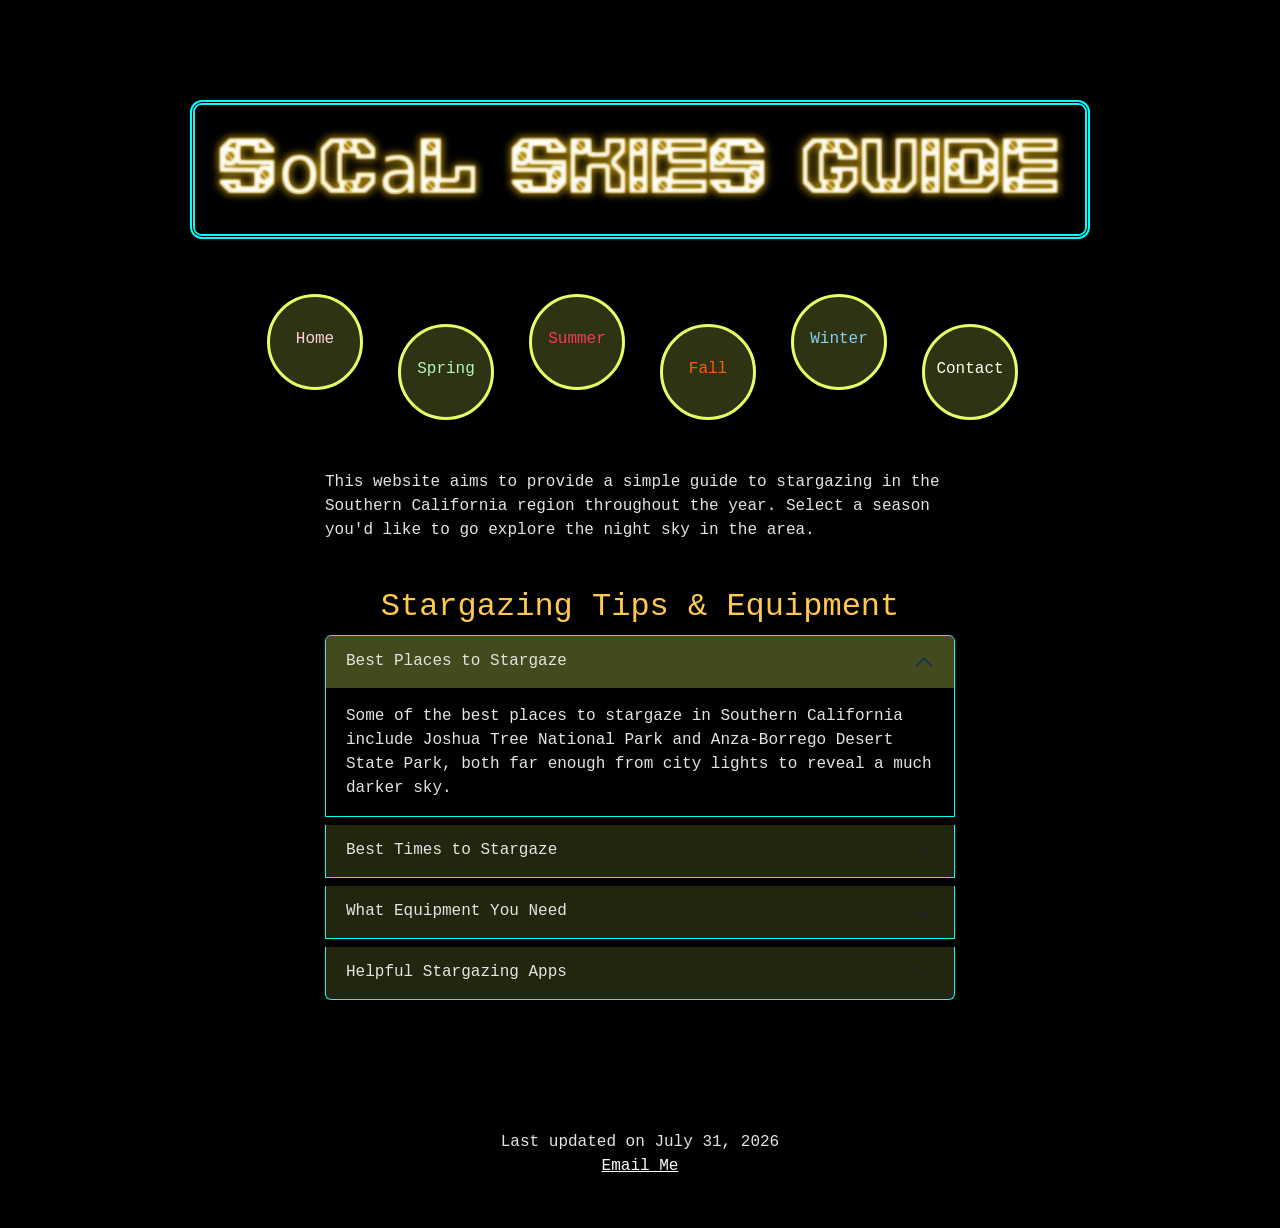
<file: index.html>
<!DOCTYPE html>
<html lang="en">
    <head>
        <meta charset="UTF-8">
        <!-- for pages to be responsive to other devices -->
        <meta name="viewport" content="width=device-width, initial-scale=1.0">
        <link href="https://cdn.jsdelivr.net/npm/bootstrap@5.3.8/dist/css/bootstrap.min.css" rel="stylesheet">
        <link href="main.css" rel="stylesheet">
        <title>SoCal Skies Guide</title>
    </head>
    
    <body>
        <header>
            <img src="siteTitle.jpg" alt="SoCal Skies Guide">
        </header>
        
    
        <nav class="horizontalNav">
            <ul>
                <li><a href="index.html">Home</a></li>
                <li><a href="spring.html">Spring</a></li>
                <li><a href="summer.html">Summer</a></li>
                <li><a href="fall.html">Fall</a></li>
                <li><a href="winter.html">Winter</a></li>
                <li><a href="contact.html">Contact</a></li>
            </ul>
        </nav>
        
        <div id="siteDescription">
            <p>
                This website aims to provide a simple guide to stargazing in the Southern California region 
                throughout the year. Select a season you'd like to go explore the night sky in the area.
            </p>
        </div>
        
        <div id="tipsSection">
            <h1>Stargazing Tips &amp; Equipment</h1>
            
            <div class="accordion" id="tipsAccordion">
                
                <div class="accordion-item">
                    <h2 class="accordion-header" id="headingLocation">
                        <button class="accordion-button" type="button" data-bs-toggle="collapse"
                                data-bs-target="#collapseLocation" aria-expanded="true" 
                                aria-controls="collapseLocation">
                            Best Places to Stargaze
                        </button>
                    </h2>
                    <div id="collapseLocation" class="accordion-collapse collapse show"
                         role="region"
                         aria-labelledby="headingLocation" data-bs-parent="#tipsAccordion">
                        <div class="accordion-body">
                            Some of the best places to stargaze in Southern California include Joshua Tree National
                            Park and Anza-Borrego Desert State Park, both far enough from city lights to reveal a much
                            darker sky.
                        </div>
                    </div>
                </div>
                
                <div class="accordion-item">
                    <h2 class="accordion-header" id="headingTiming">
                        <button class="accordion-button collapsed" type="button" data-bs-toggle="collapse"
                                data-bs-target="#collapseTiming" aria-expanded="false" 
                                aria-controls="collapseTiming">
                            Best Times to Stargaze
                        </button>
                    </h2>
                    <div id="collapseTiming" class="accordion-collapse collapse"
                         role="region"
                         aria-labelledby="headingTiming" data-bs-parent="#tipsAccordion">
                        <div class="accordion-body">
                            Aim for a night with little to no moon, since a bright moon washes out fainter stars
                            and meteors. Give your eyes about 20-30 minutes to fully adjust to the dark before 
                            expecting to see much. Weeknights right after sunset work for bright constellations, 
                            but meteor showers are usually best after midnight.
                        </div>
                    </div>
                </div>
                
                <div class="accordion-item">
                    <h2 class="accordion-header" id="headingGear">
                        <button class="accordion-button collapsed" type="button" data-bs-toggle="collapse"
                                data-bs-target="#collapseGear" aria-expanded="false" 
                                aria-controls="collapseGear">
                            What Equipment You Need
                        </button>
                    </h2>
                    <div id="collapseGear" class="accordion-collapse collapse"
                         role="region"
                         aria-labelledby="headingGear" data-bs-parent="#tipsAccordion">
                        <div class="accordion-body">
                            You don't need a telescope to get started. Your eyes alone can pick out constellations,
                            and a basic pair of binoculars will reveal star clusters and more detail in the Milky
                            Way. Bring a red flashlight (it preserves night vision better than white light), a blanket
                            or reclining chair, and a jacket to stay warm, since desert stargazing spots cool off fast
                            after sunset.
                        </div>
                    </div>
                </div>
                
                
                <div class="accordion-item">
                    <h2 class="accordion-header" id="headingApps">
                        <button class="accordion-button collapsed" type="button" data-bs-toggle="collapse"
                                data-bs-target="#collapseApps" aria-expanded="false" 
                                aria-controls="collapseApps">
                            Helpful Stargazing Apps
                        </button>
                    </h2>
                    <div id="collapseApps" class="accordion-collapse collapse" 
                         role="region"
                         aria-labelledby="headingApps" data-bs-parent="#tipsAccordion">
                        <div class="accordion-body">
                            Stellarium is a free planetarium app that shows exactly what's overhead in real time,
                            just point your phone at the sky. It's a great way to confirm you are looking at the
                            right constellation.
                        </div>
                    </div>
                </div>
            </div>
            
        </div>
        
        <footer>
            Last updated on July 31, 2026 
            <br>
            <a href="mailto:jchan0150@student.cerritos.edu">Email Me</a> 
        </footer>
        
        <script src="https://cdn.jsdelivr.net/npm/bootstrap@5.3.8/dist/js/bootstrap.bundle.min.js"></script>
    
    </body>
</html>
</file>
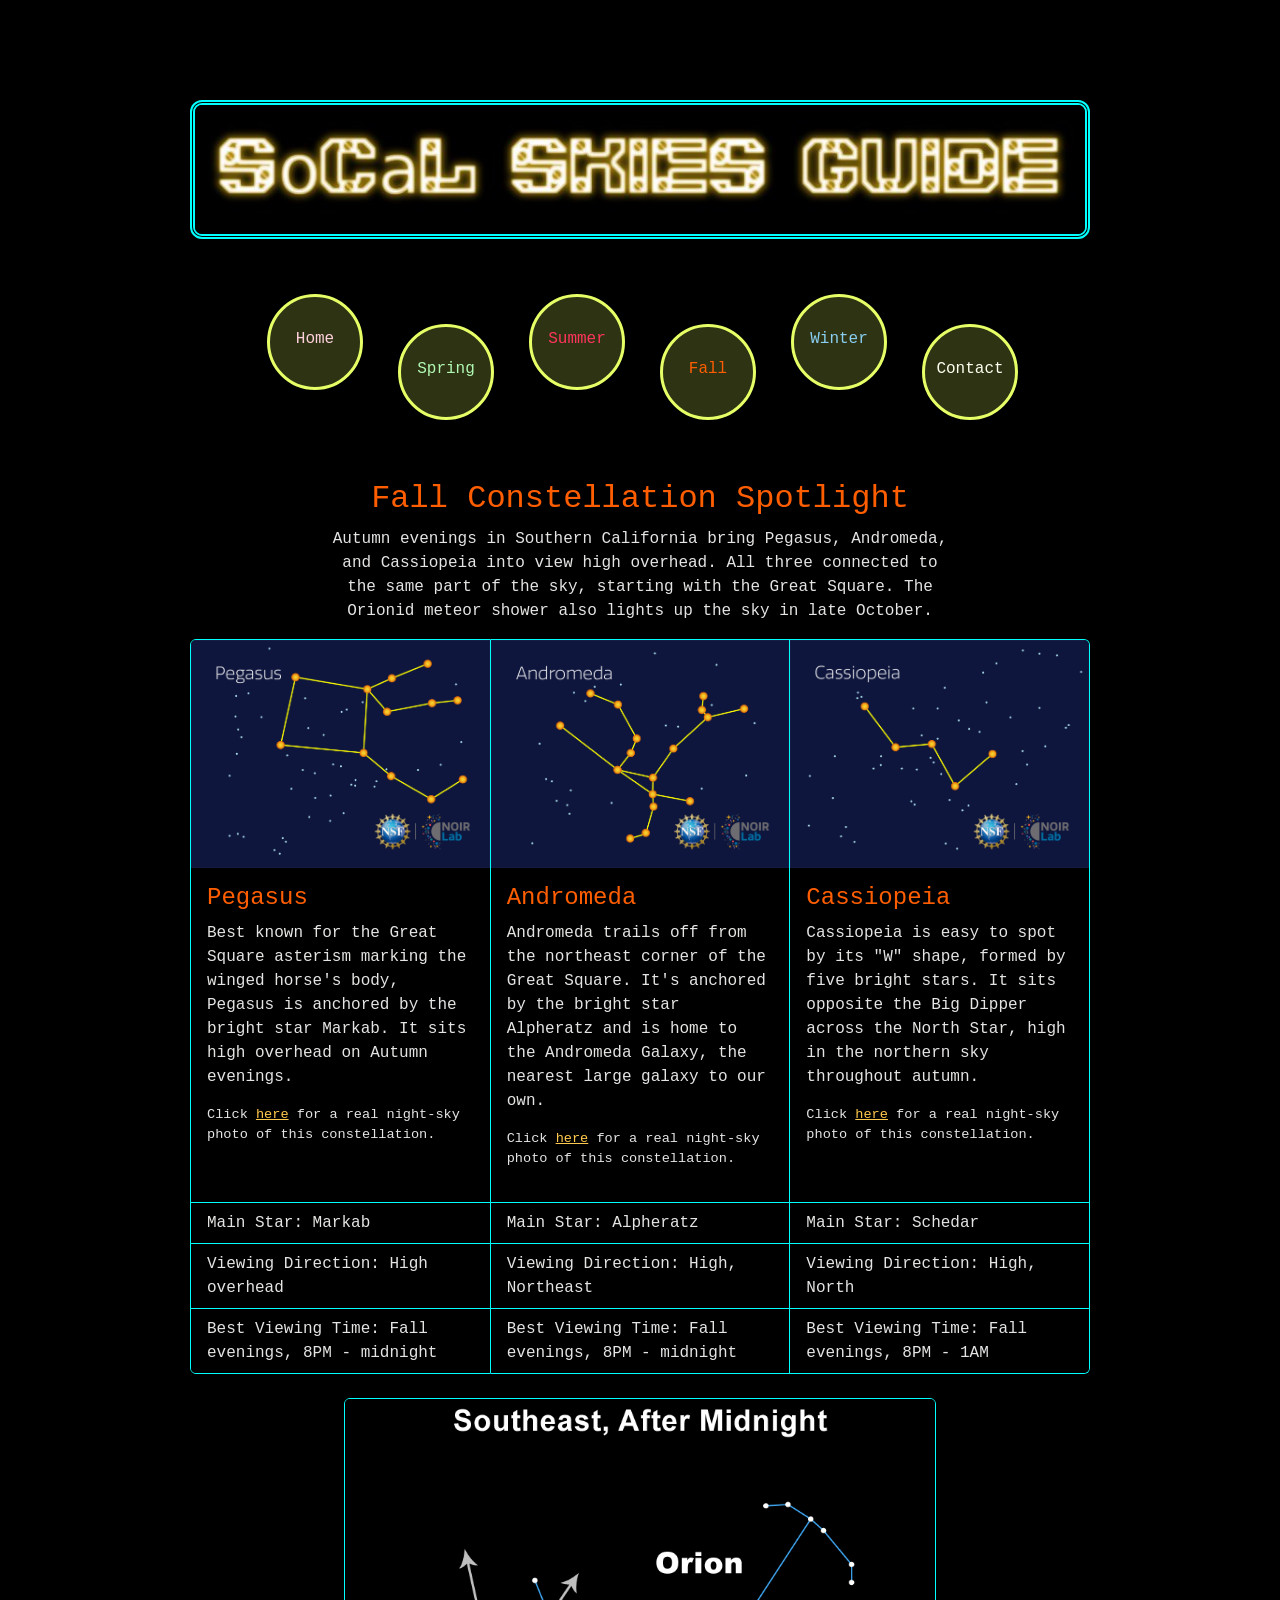
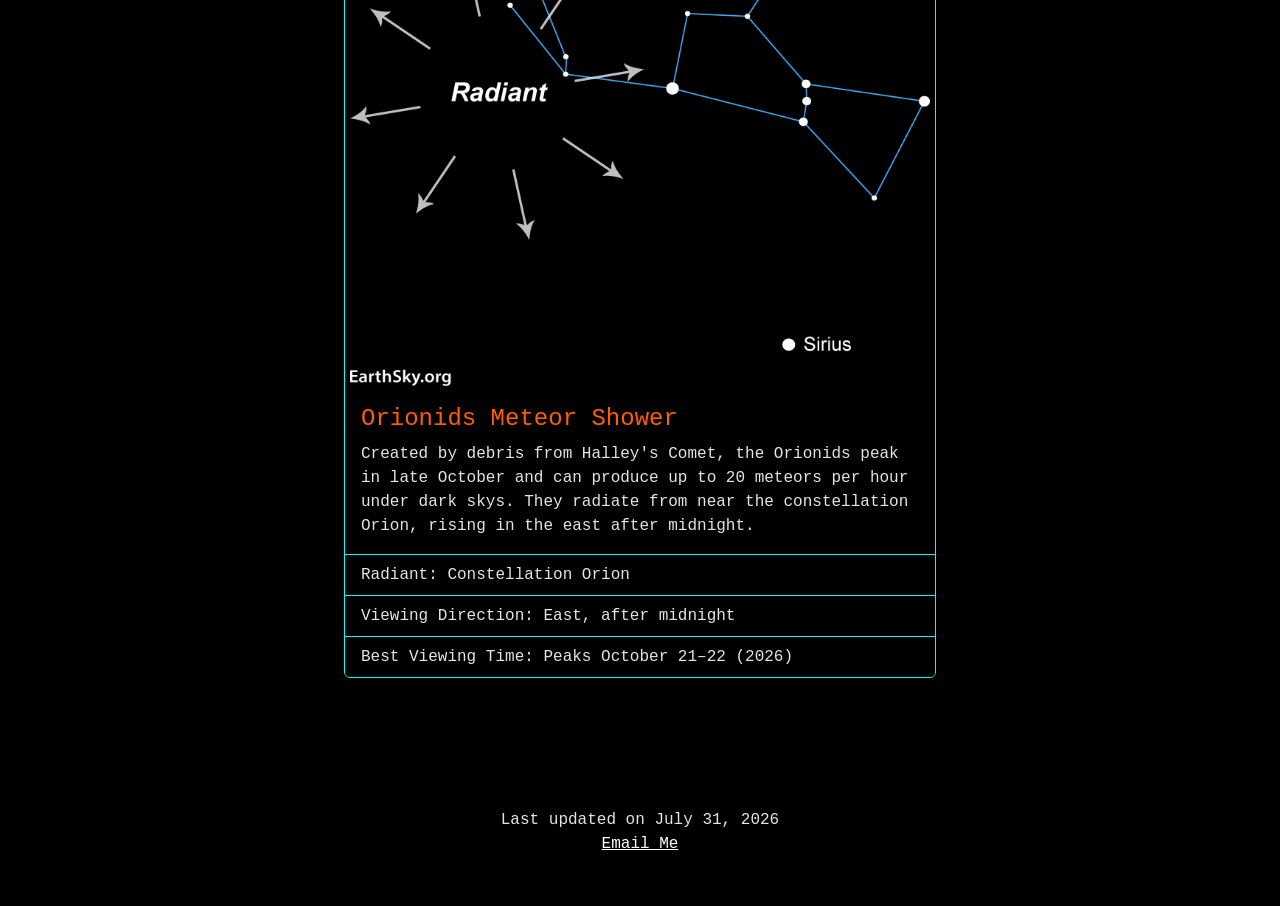
<file: fall.html>
<!DOCTYPE html>
<html lang="en">
    <head>
        <meta charset="UTF-8">
        <!-- for pages to be responsive to other devices -->
        <meta name="viewport" content="width=device-width, initial-scale=1.0">
        <link href="https://cdn.jsdelivr.net/npm/bootstrap@5.3.8/dist/css/bootstrap.min.css" rel="stylesheet">
        <link href="main.css" rel="stylesheet">
        <title>SoCal Skies Guide</title>
    </head>
    
    <body class="fall-page">
        <header>
            <img src="siteTitle.jpg" alt="SoCal Skies Guide">
        </header>
        
    
        <nav class="horizontalNav">
            <ul>
                <li><a href="index.html">Home</a></li>
                <li><a href="spring.html">Spring</a></li>
                <li><a href="summer.html">Summer</a></li>
                <li><a href="fall.html">Fall</a></li>
                <li><a href="winter.html">Winter</a></li>
                <li><a href="contact.html">Contact</a></li>
            </ul>
        </nav>
        
        <div class="seasonIntro fall">
            <h1>Fall Constellation Spotlight</h1>
            <p>
                Autumn evenings in Southern California bring Pegasus, Andromeda, and Cassiopeia
                into view high overhead. All three connected to the same part of the sky, starting with
                the Great Square. The Orionid meteor shower also lights up the sky in late October.
            </p>
        </div>
        
        <div class="card-group" id="constellationCards">  
            
            <div class="card">
                <img src="pegasus.jpg" class="card-img-top" alt="Pegasus Constellation">
                <div class="card-body">
                    <h2 class="card-title">Pegasus</h2>
                    <p class="card-text">
                        Best known for the Great Square asterism marking the winged horse's body,
                        Pegasus is anchored by the bright star Markab. It sits high overhead on 
                        Autumn evenings.
                    </p>
                    <p class="photo-link">
                        Click <a target="_blank" 
                                 href="https://noirlab.edu/public/education/constellations/pegasus/"
                                 >here</a> for a real night-sky photo of this constellation.
                    </p>
                </div>
                <ul class="list-group list-group-flush">
                    <li class="list-group-item">Main Star: Markab</li>
                    <li class="list-group-item">Viewing Direction: High overhead</li>
                    <li class="list-group-item">Best Viewing Time: Fall evenings, 8PM - midnight</li>
                </ul>
            </div>
                
            <div class="card">
                <img src="andromeda.jpg" class="card-img-top" alt="Andromeda Constellation">
                <div class="card-body">
                    <h2 class="card-title">Andromeda</h2>
                    <p class="card-text">
                        Andromeda trails off from the northeast corner of the Great Square. It's anchored
                        by the bright star Alpheratz and is home to the Andromeda Galaxy, the nearest large
                        galaxy to our own.
                    </p>
                    <p class="photo-link">
                        Click <a target="_blank" 
                                 href="https://noirlab.edu/public/education/constellations/andromeda/"
                                 >here</a> for a real night-sky photo of this constellation.
                    </p>
                </div>
                <ul class="list-group list-group-flush">
                    <li class="list-group-item">Main Star: Alpheratz</li>
                    <li class="list-group-item">Viewing Direction: High, Northeast</li>
                    <li class="list-group-item">Best Viewing Time: Fall evenings, 8PM - midnight</li>
                </ul>
            </div>
                
            <div class="card">
                <img src="cassiopeia.jpg" class="card-img-top" alt="Cassiopeia Constellation">
                <div class="card-body">
                    <h2 class="card-title">Cassiopeia</h2>
                    <p class="card-text">
                        Cassiopeia is easy to spot by its "W" shape, formed by five bright stars. It sits
                        opposite the Big Dipper across the North Star, high in the northern sky throughout
                        autumn.
                    </p>
                    <p class="photo-link">
                        Click <a target="_blank" 
                                 href="https://noirlab.edu/public/education/constellations/cassiopeia/"
                                 >here</a> for a real night-sky photo of this constellation.
                    </p>
                </div>
                <ul class="list-group list-group-flush">
                    <li class="list-group-item">Main Star: Schedar</li>
                    <li class="list-group-item">Viewing Direction: High, North</li>
                    <li class="list-group-item">Best Viewing Time: Fall evenings, 8PM - 1AM</li>
                </ul>
            </div>
        </div>
        
        <div class="row justify-content-center mt-4">
            <div class="col-md-8">
                <div class="card">
                    <img src="orionids.jpg" class="card-img-top" alt="Orionids Meteor Shower">
                    <div class="card-body">
                        <h2 class="card-title">Orionids Meteor Shower</h2>
                        <p class="card-text">
                            Created by debris from Halley's Comet, the Orionids peak in late October and 
                            can produce up to 20 meteors per hour under dark skys. They radiate from near
                            the constellation Orion, rising in the east after midnight.
                        </p>
                    </div>
                    <ul class="list-group list-group-flush">
                        <li class="list-group-item">Radiant: Constellation Orion</li>
                        <li class="list-group-item">Viewing Direction: East, after midnight</li>
                        <li class="list-group-item">Best Viewing Time: Peaks October 21–22 (2026)</li>
                    </ul>
                </div>
            </div>
        </div>
        
        <footer>
            Last updated on July 31, 2026 
            <br>
            <a href="mailto:jchan0150@student.cerritos.edu">Email Me</a> 
        </footer>
        
        
    </body>
</html>
</file>
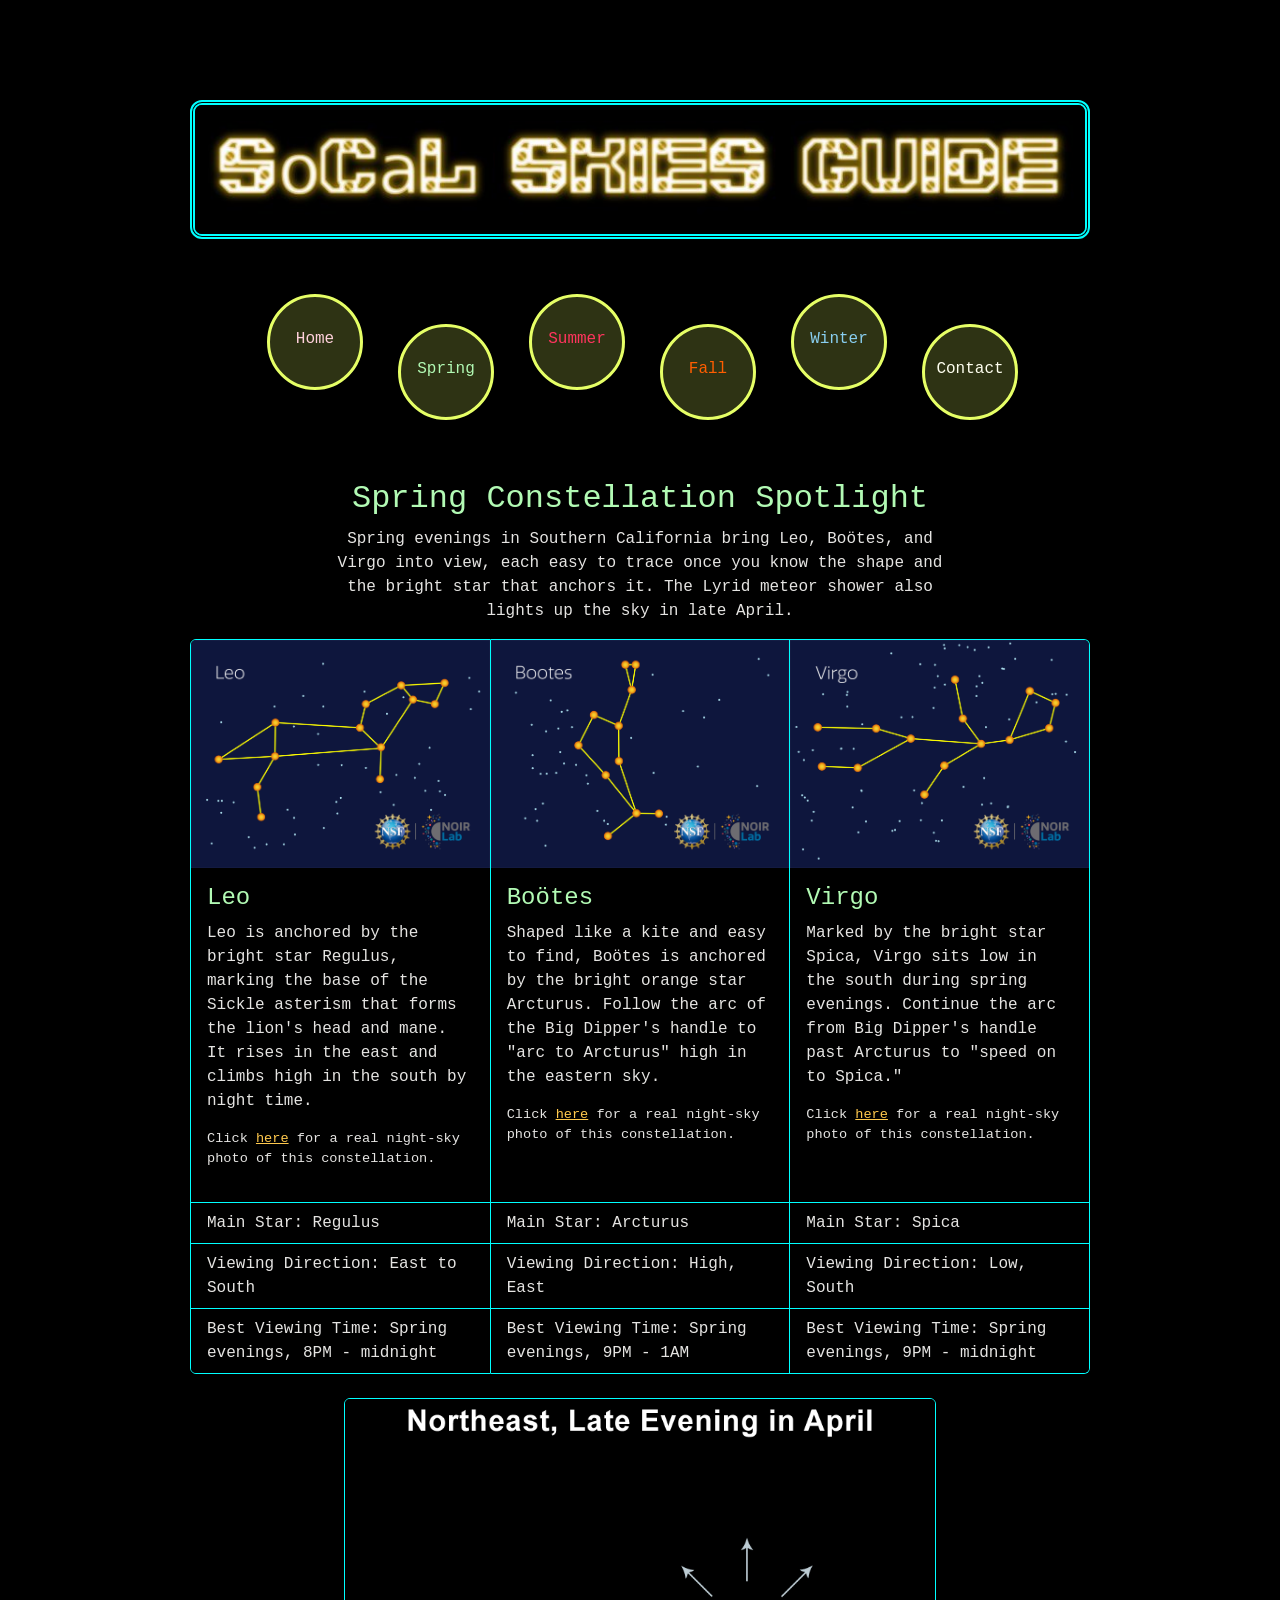
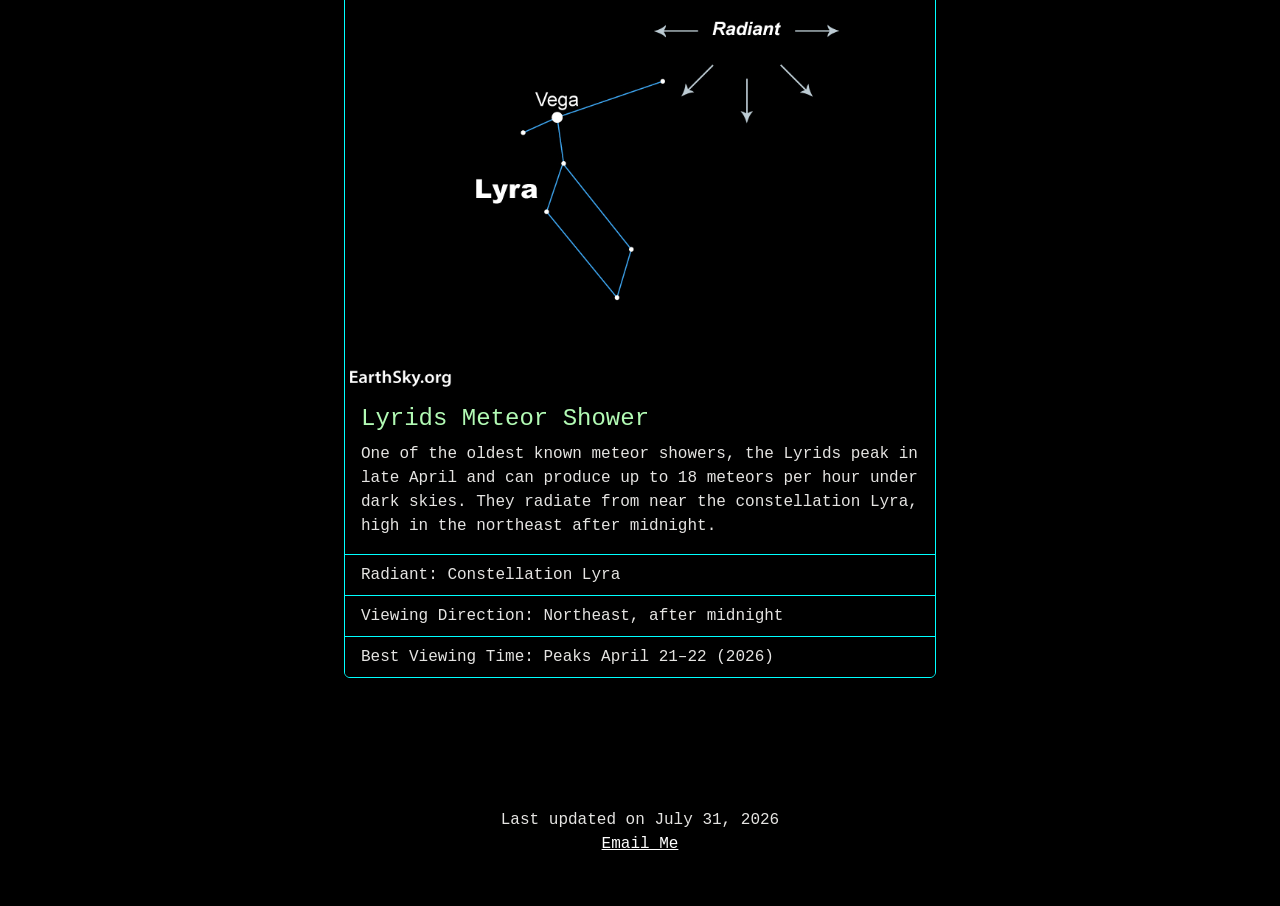
<file: spring.html>
<!DOCTYPE html>
<html lang="en">
    <head>
        <meta charset="UTF-8">
        <!-- for pages to be responsive to other devices -->
        <meta name="viewport" content="width=device-width, initial-scale=1.0">
        <link href="https://cdn.jsdelivr.net/npm/bootstrap@5.3.8/dist/css/bootstrap.min.css" rel="stylesheet">
        <link href="main.css" rel="stylesheet">
        <title>SoCal Skies Guide</title>
    </head>
    
    <body class="spring-page">
        <header>
            <img src="siteTitle.jpg" alt="SoCal Skies Guide">
        </header>
        
    
        <nav class="horizontalNav">
            <ul>
                <li><a href="index.html">Home</a></li>
                <li><a href="spring.html">Spring</a></li>
                <li><a href="summer.html">Summer</a></li>
                <li><a href="fall.html">Fall</a></li>
                <li><a href="winter.html">Winter</a></li>
                <li><a href="contact.html">Contact</a></li>
            </ul>
        </nav>
        
        <div class="seasonIntro spring">
            <h1>Spring Constellation Spotlight</h1>
            <p>
                Spring evenings in Southern California bring Leo, Boötes, and Virgo into view,
                each easy to trace once you know the shape and the bright star that anchors it.
                The Lyrid meteor shower also lights up the sky in late April.
            </p>
        </div>
        
        <div class="card-group" id="constellationCards">  
            
            <div class="card">
                <img src="leo.jpg" class="card-img-top" alt="Leo Constellation">
                <div class="card-body">
                    <h2 class="card-title">Leo</h2>
                    <p class="card-text">
                        Leo is anchored by the bright star Regulus, marking the base of the
                        Sickle asterism that forms the lion's head and mane. It rises in the
                        east and climbs high in the south by night time.
                    </p>
                    <p class="photo-link">
                        Click <a target="_blank" 
                                 href="https://noirlab.edu/public/education/constellations/leo/"
                                 >here</a> for a real night-sky photo of this constellation.
                    </p>
                </div>
                <ul class="list-group list-group-flush">
                    <li class="list-group-item">Main Star: Regulus</li>
                    <li class="list-group-item">Viewing Direction: East to South</li>
                    <li class="list-group-item">Best Viewing Time: Spring evenings, 8PM - midnight</li>
                </ul>
            </div>
                
            <div class="card">
                <img src="bootes.jpg" class="card-img-top" alt="Bootes Constellation">
                <div class="card-body">
                    <h2 class="card-title">Boötes</h2>
                    <p class="card-text">
                        Shaped like a kite and easy to find, Boötes is anchored by the bright orange star
                        Arcturus. Follow the arc of the Big Dipper's handle to "arc to Arcturus" high in the
                        eastern sky.
                    </p>
                    <p class="photo-link">
                        Click <a target="_blank" 
                                 href="https://noirlab.edu/public/education/constellations/bootes/"
                                 >here</a> for a real night-sky photo of this constellation.
                    </p>
                </div>
                <ul class="list-group list-group-flush">
                    <li class="list-group-item">Main Star: Arcturus</li>
                    <li class="list-group-item">Viewing Direction: High, East</li>
                    <li class="list-group-item">Best Viewing Time: Spring evenings, 9PM - 1AM</li>
                </ul>
            </div>
                
            <div class="card">
                <img src="virgo.jpg" class="card-img-top" alt="Virgo Constellation">
                <div class="card-body">
                    <h2 class="card-title">Virgo</h2>
                    <p class="card-text">
                        Marked by the bright star Spica, Virgo sits low in the south during spring evenings.
                        Continue the arc from Big Dipper's handle past Arcturus to "speed on to Spica."
                    </p>
                    <p class="photo-link">
                        Click <a target="_blank" 
                                 href="https://noirlab.edu/public/education/constellations/virgo/"
                                 >here</a> for a real night-sky photo of this constellation.
                    </p>
                </div>
                <ul class="list-group list-group-flush">
                    <li class="list-group-item">Main Star: Spica</li>
                    <li class="list-group-item">Viewing Direction: Low, South</li>
                    <li class="list-group-item">Best Viewing Time: Spring evenings, 9PM - midnight</li>
                </ul>
            </div>
        </div>
        
        <div class="row justify-content-center mt-4">
            <div class="col-md-8">
                <div class="card">
                    <img src="lyrids.jpg" class="card-img-top" alt="Lyrids Meteor Shower">
                    <div class="card-body">
                        <h2 class="card-title">Lyrids Meteor Shower</h2>
                        <p class="card-text">
                            One of the oldest known meteor showers, the Lyrids peak in late April and can produce
                            up to 18 meteors per hour under dark skies. They radiate from near the constellation
                            Lyra, high in the northeast after midnight.
                        </p>
                    </div>
                    <ul class="list-group list-group-flush">
                        <li class="list-group-item">Radiant: Constellation Lyra</li>
                        <li class="list-group-item">Viewing Direction: Northeast, after midnight</li>
                        <li class="list-group-item">Best Viewing Time: Peaks April 21–22 (2026)</li>
                    </ul>
                </div>
            </div>
        </div>
        
        <footer>
            Last updated on July 31, 2026 
            <br>
            <a href="mailto:jchan0150@student.cerritos.edu">Email Me</a> 
        </footer>
        
        
    </body>
</html>
</file>
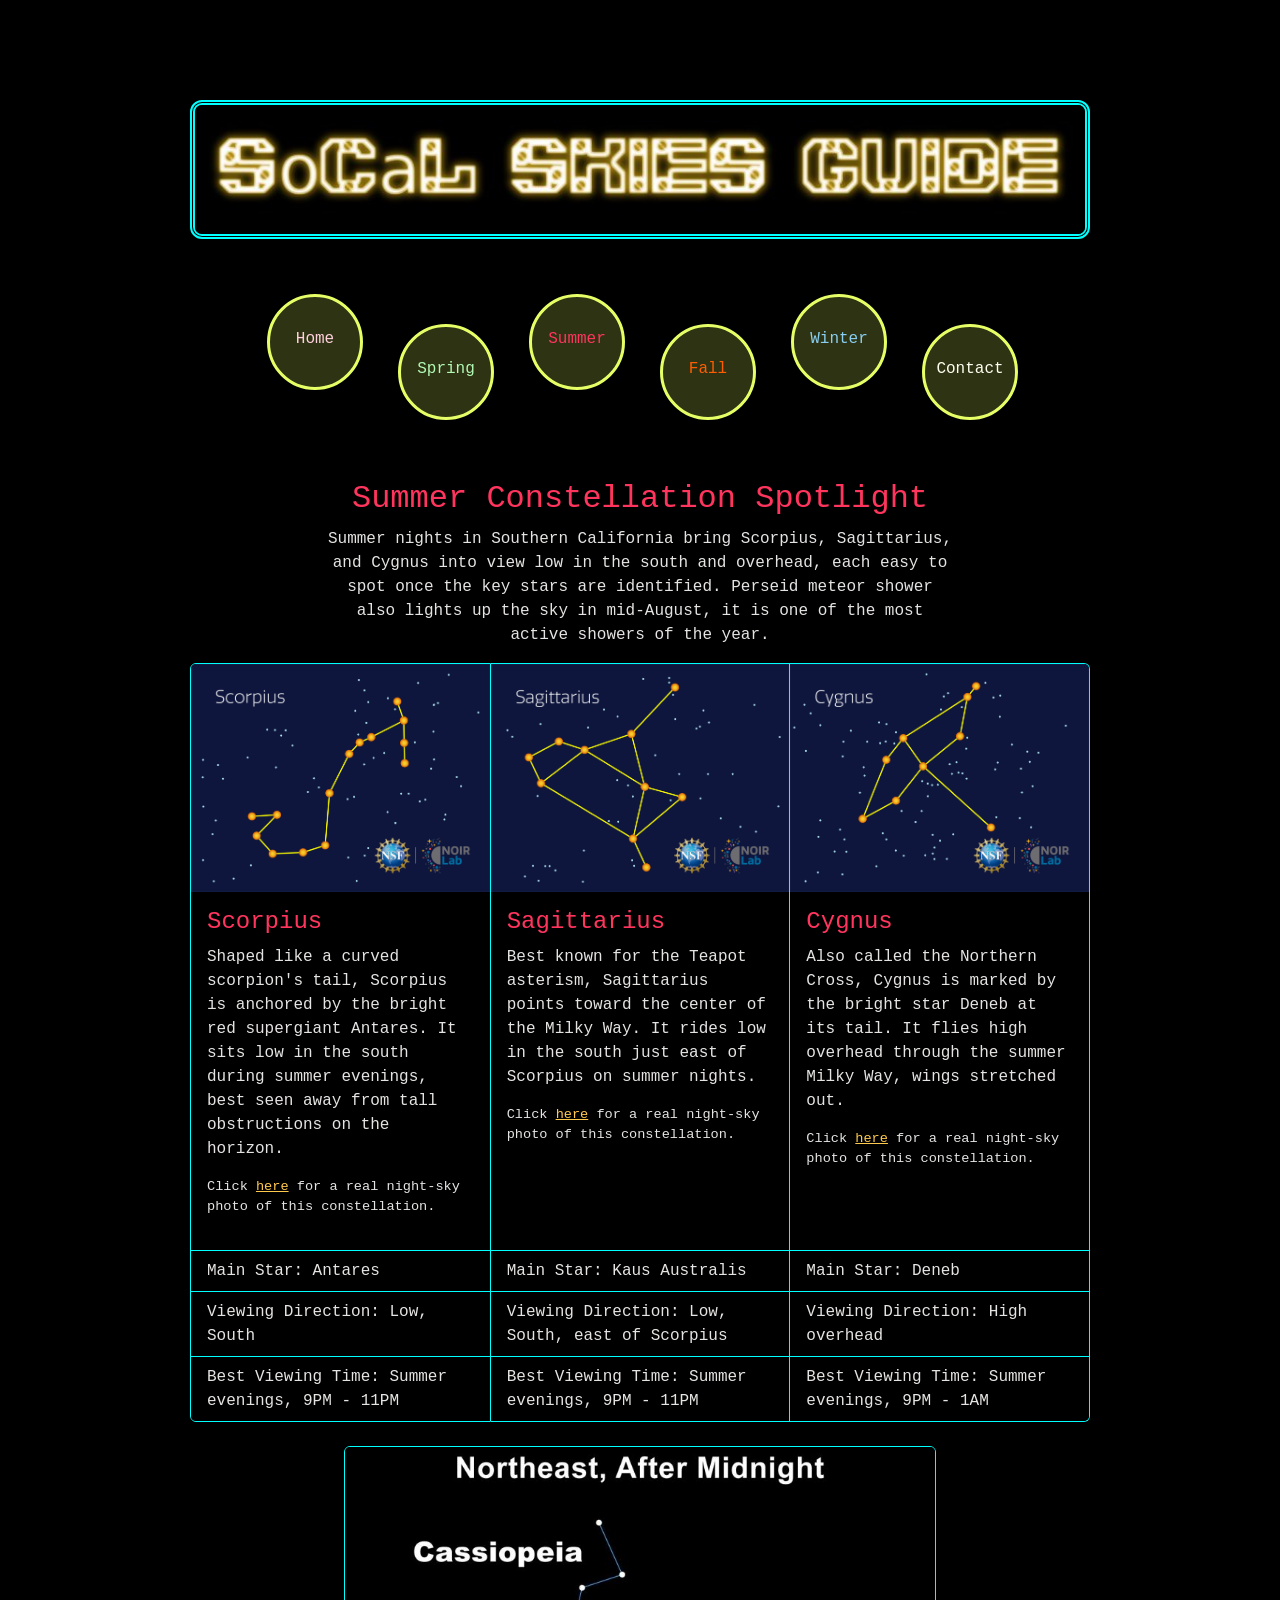
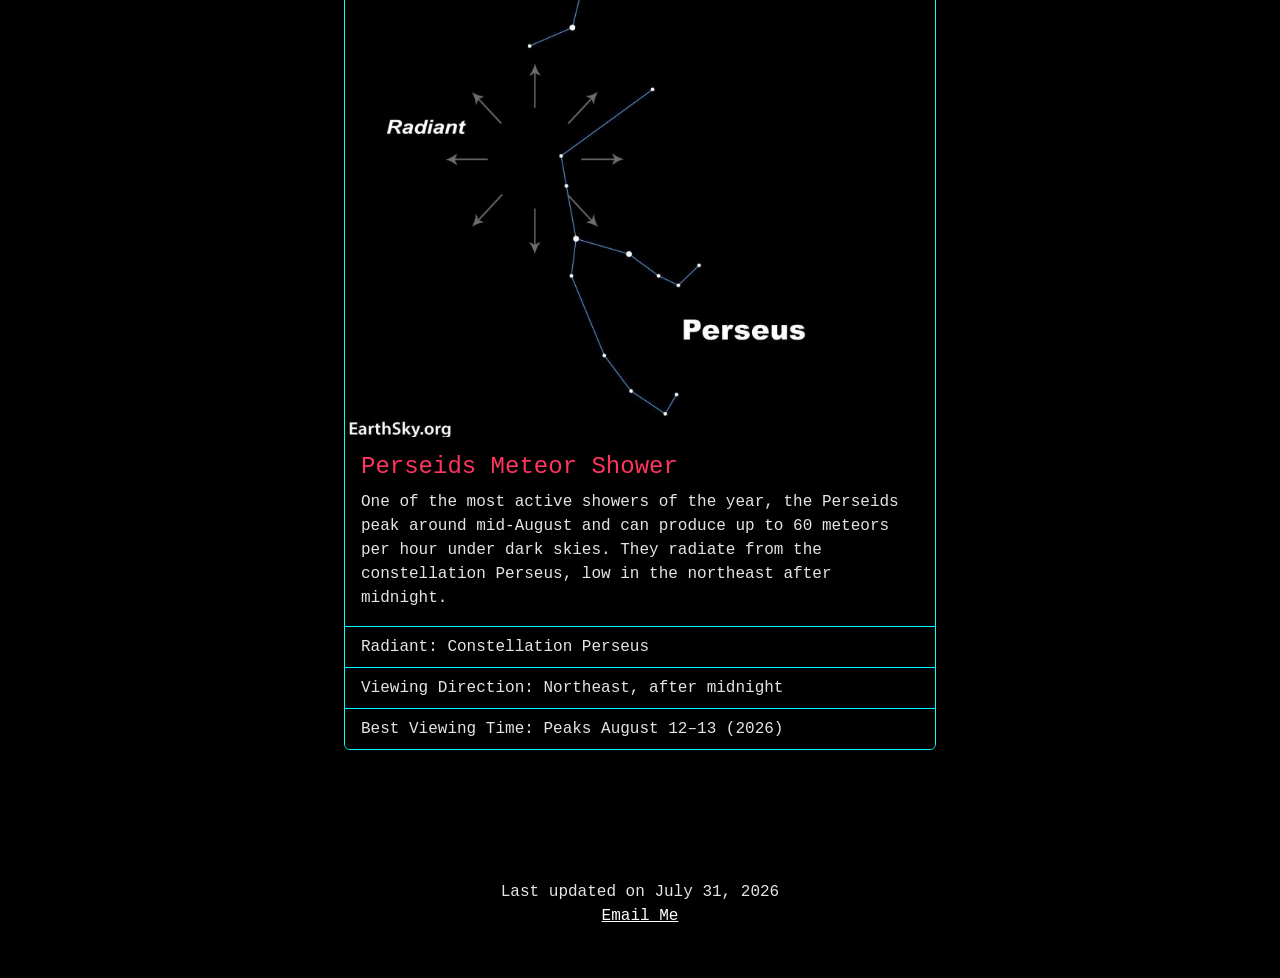
<file: summer.html>
<!DOCTYPE html>
<html lang="en">
    <head>
        <meta charset="UTF-8">
        <!-- for pages to be responsive to other devices -->
        <meta name="viewport" content="width=device-width, initial-scale=1.0">
        <link href="https://cdn.jsdelivr.net/npm/bootstrap@5.3.8/dist/css/bootstrap.min.css" rel="stylesheet">
        <link href="main.css" rel="stylesheet">
        <title>SoCal Skies Guide</title>
    </head>
    
    <body class="summer-page">
        <header>
            <img src="siteTitle.jpg" alt="SoCal Skies Guide">
        </header>
        
    
        <nav class="horizontalNav">
            <ul>
                <li><a href="index.html">Home</a></li>
                <li><a href="spring.html">Spring</a></li>
                <li><a href="summer.html">Summer</a></li>
                <li><a href="fall.html">Fall</a></li>
                <li><a href="winter.html">Winter</a></li>
                <li><a href="contact.html">Contact</a></li>
            </ul>
        </nav>
        
        <div class="seasonIntro summer">
            <h1>Summer Constellation Spotlight</h1>
            <p>
                Summer nights in Southern California bring Scorpius, Sagittarius, and Cygnus into view low
                in the south and overhead, each easy to spot once the key stars are identified.
                Perseid meteor shower also lights up the sky in mid-August, it is one of the most active showers
                of the year.
            </p>
        </div>
        
        <div class="card-group" id="constellationCards">  
            
            <div class="card">
                <img src="scorpius.jpg" class="card-img-top" alt="Scorpius Constellation">
                <div class="card-body">
                    <h2 class="card-title">Scorpius</h2>
                    <p class="card-text">
                        Shaped like a curved scorpion's tail, Scorpius is anchored by the bright red
                        supergiant Antares. It sits low in the south during summer evenings, best seen away from
                        tall obstructions on the horizon.
                    </p>
                    <p class="photo-link">
                        Click <a target="_blank" 
                                 href="https://noirlab.edu/public/education/constellations/scorpius/"
                                 >here</a> for a real night-sky photo of this constellation.
                    </p>
                </div>
                <ul class="list-group list-group-flush">
                    <li class="list-group-item">Main Star: Antares</li>
                    <li class="list-group-item">Viewing Direction: Low, South</li>
                    <li class="list-group-item">Best Viewing Time: Summer evenings, 9PM - 11PM</li>
                </ul>
            </div>
                
            <div class="card">
                <img src="sagittarius.jpg" class="card-img-top" alt="Sagittarius Constellation">
                <div class="card-body">
                    <h2 class="card-title">Sagittarius</h2>
                    <p class="card-text">
                        Best known for the Teapot asterism, Sagittarius points toward the center of the Milky Way.
                        It rides low in the south just east of Scorpius on summer nights.
                    </p>
                    <p class="photo-link">
                        Click <a target="_blank" 
                                 href="https://noirlab.edu/public/education/constellations/sagittarius/"
                                 >here</a> for a real night-sky photo of this constellation.
                    </p>
                </div>
                <ul class="list-group list-group-flush">
                    <li class="list-group-item">Main Star: Kaus Australis</li>
                    <li class="list-group-item">Viewing Direction: Low, South, east of Scorpius</li>
                    <li class="list-group-item">Best Viewing Time: Summer evenings, 9PM - 11PM</li>
                </ul>
            </div>
                
            <div class="card">
                <img src="cygnus.jpg" class="card-img-top" alt="Cygnus Constellation">
                <div class="card-body">
                    <h2 class="card-title">Cygnus</h2>
                    <p class="card-text">
                        Also called the Northern Cross, Cygnus is marked by the bright star Deneb at
                        its tail. It flies high overhead through the summer Milky Way, wings stretched out.
                    </p>
                    <p class="photo-link">
                        Click <a target="_blank" 
                                 href="https://noirlab.edu/public/education/constellations/cygnus/"
                                 >here</a> for a real night-sky photo of this constellation.
                    </p>
                </div>
                <ul class="list-group list-group-flush">
                    <li class="list-group-item">Main Star: Deneb</li>
                    <li class="list-group-item">Viewing Direction: High overhead</li>
                    <li class="list-group-item">Best Viewing Time: Summer evenings, 9PM - 1AM</li>
                </ul>
            </div>
        </div>
        
        <div class="row justify-content-center mt-4">
            <div class="col-md-8">
                <div class="card">
                    <img src="perseids.jpg" class="card-img-top" alt="Perseids Meteor Shower">
                    <div class="card-body">
                        <h2 class="card-title">Perseids Meteor Shower</h2>
                        <p class="card-text">
                            One of the most active showers of the year, the Perseids peak around 
                            mid-August and can produce up to 60 meteors per hour under dark skies. 
                            They radiate from the constellation Perseus, low in the northeast after midnight.
                        </p>
                    </div>
                    <ul class="list-group list-group-flush">
                        <li class="list-group-item">Radiant: Constellation Perseus</li>
                        <li class="list-group-item">Viewing Direction: Northeast, after midnight</li>
                        <li class="list-group-item">Best Viewing Time: Peaks August 12–13 (2026)</li>
                    </ul>
                </div>
            </div>
        </div>
        
        <footer>
            Last updated on July 31, 2026 
            <br>
            <a href="mailto:jchan0150@student.cerritos.edu">Email Me</a> 
        </footer>
        
        
    </body>
</html>
</file>
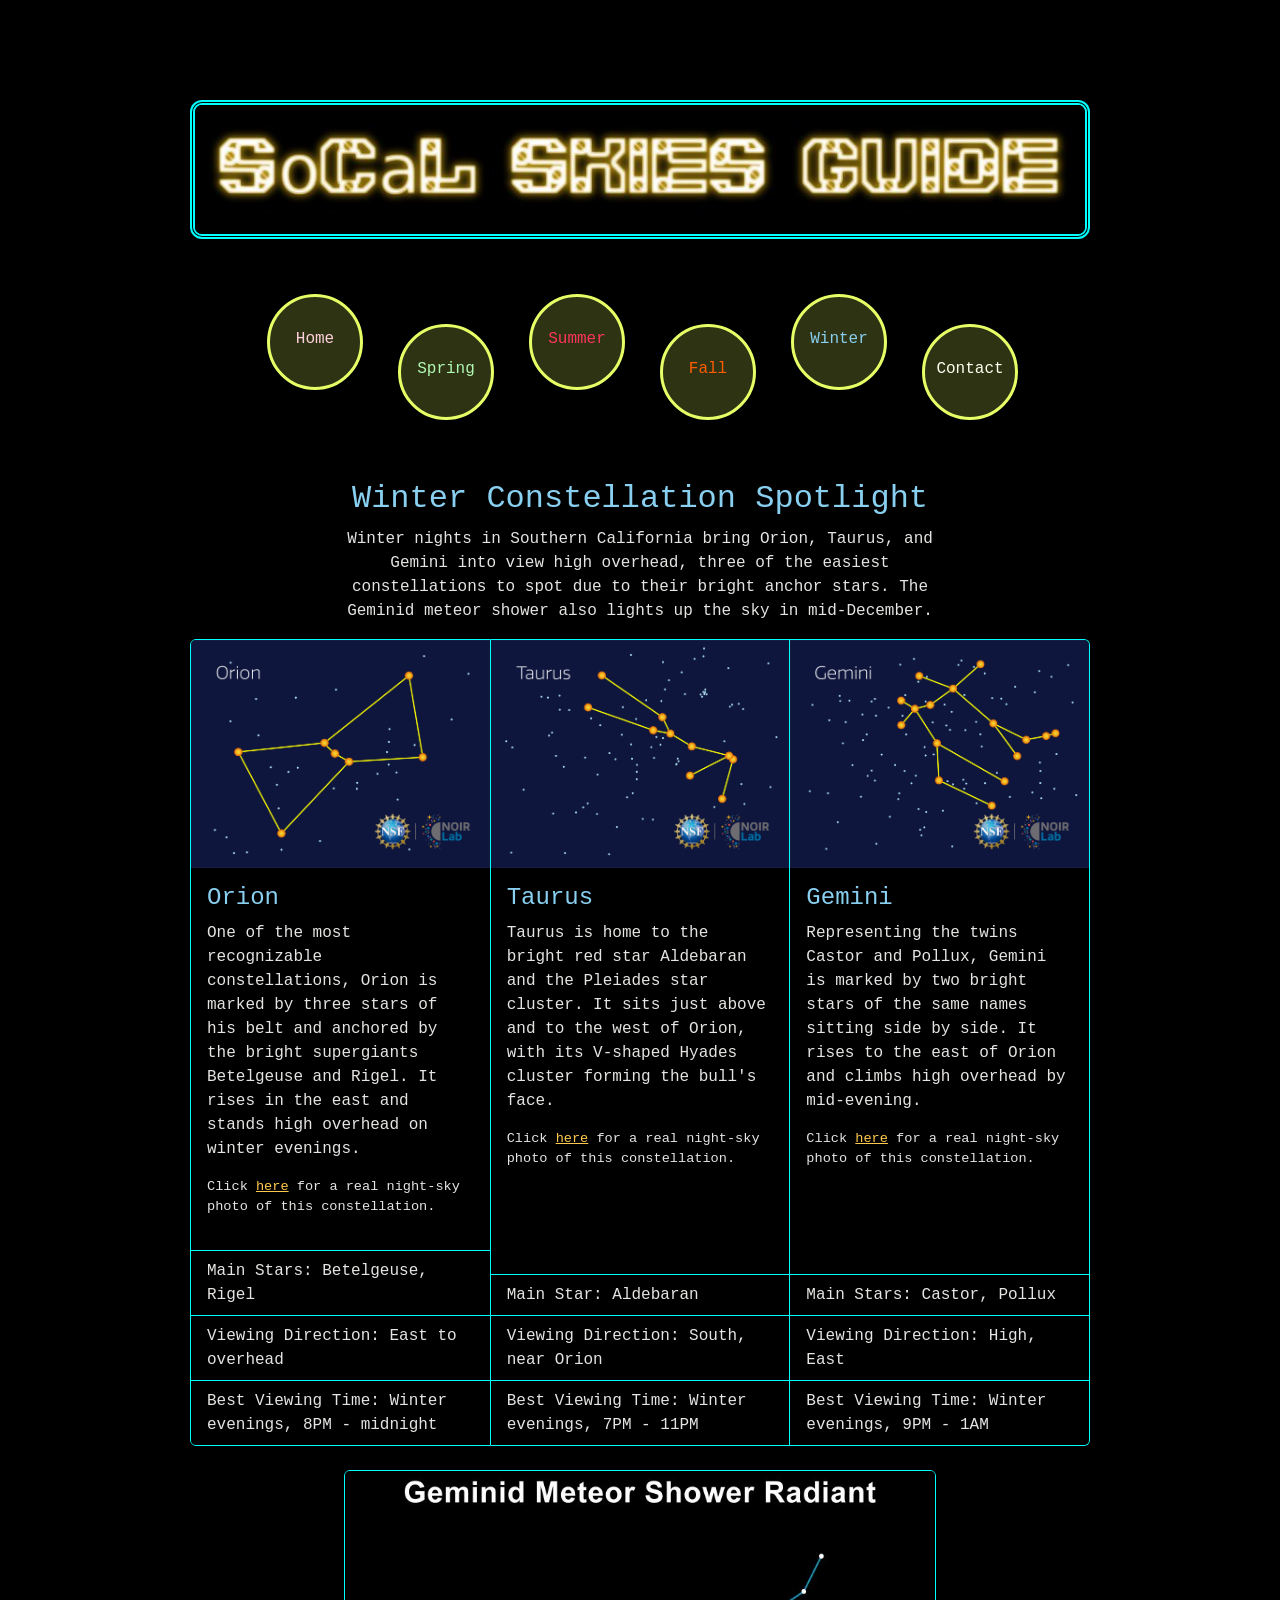
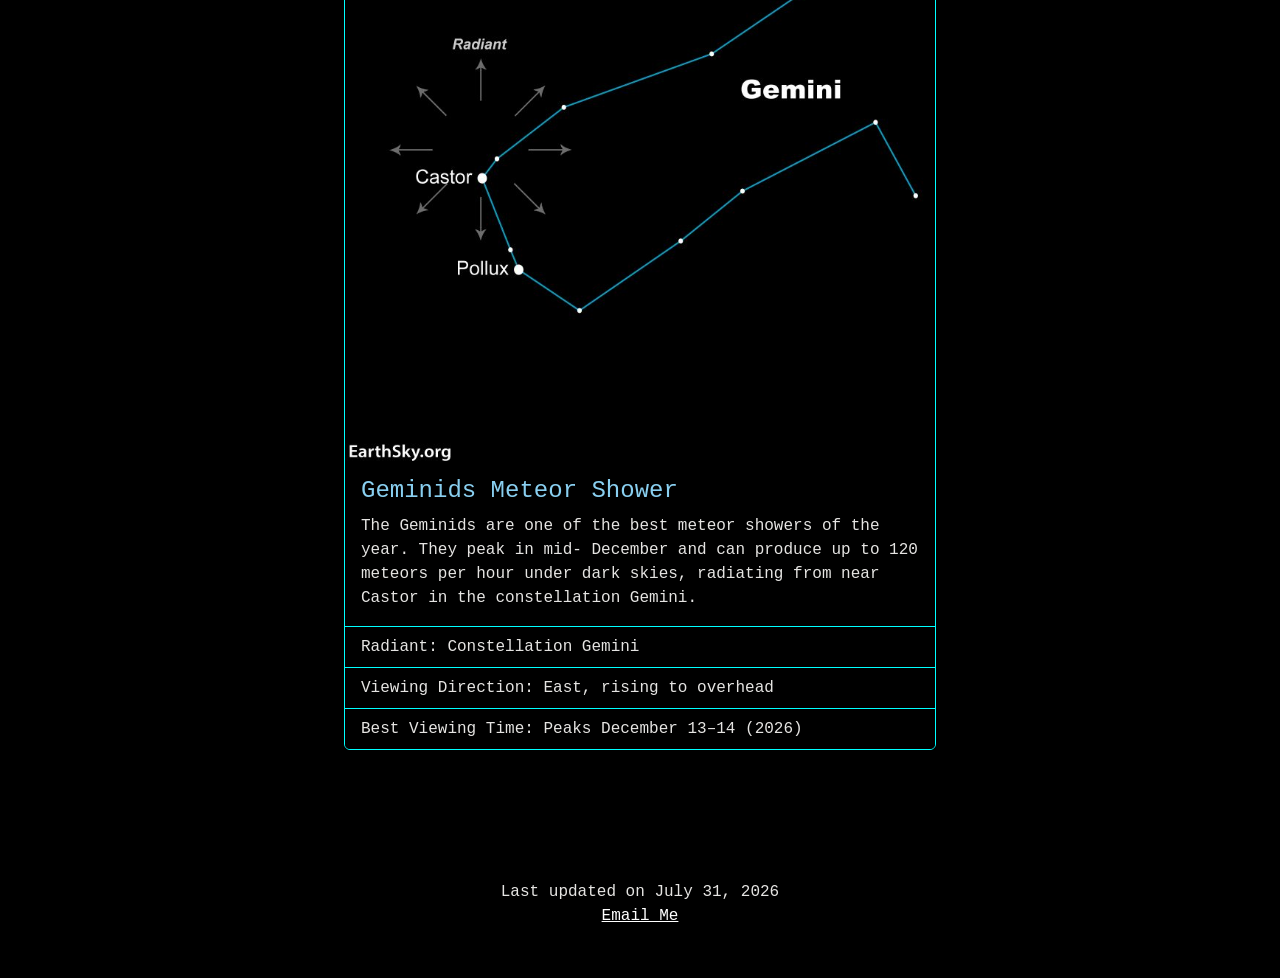
<file: winter.html>
<!DOCTYPE html>
<html lang="en">
    <head>
        <meta charset="UTF-8">
        <!-- for pages to be responsive to other devices -->
        <meta name="viewport" content="width=device-width, initial-scale=1.0">
        <link href="https://cdn.jsdelivr.net/npm/bootstrap@5.3.8/dist/css/bootstrap.min.css" rel="stylesheet">
        <link href="main.css" rel="stylesheet">
        <title>SoCal Skies Guide</title>
    </head>
    
    <body class="winter-page">
        <header>
            <img src="siteTitle.jpg" alt="SoCal Skies Guide">
        </header>
        
    
        <nav class="horizontalNav">
            <ul>
                <li><a href="index.html">Home</a></li>
                <li><a href="spring.html">Spring</a></li>
                <li><a href="summer.html">Summer</a></li>
                <li><a href="fall.html">Fall</a></li>
                <li><a href="winter.html">Winter</a></li>
                <li><a href="contact.html">Contact</a></li>
            </ul>
        </nav>
        
        <div class="seasonIntro winter">
            <h1>Winter Constellation Spotlight</h1>
            <p>
                Winter nights in Southern California bring Orion, Taurus, and Gemini into view
                high overhead, three of the easiest constellations to spot due to their bright anchor stars.
                The Geminid meteor shower also lights up the sky in mid-December.
            </p>
        </div>
        
        <div class="card-group" id="constellationCards">  
            
            <div class="card">
                <img src="orion.jpg" class="card-img-top" alt="Orion Constellation">
                <div class="card-body">
                    <h2 class="card-title">Orion</h2>
                    <p class="card-text">
                        One of the most recognizable constellations, Orion is marked by three stars of his
                        belt and anchored by the bright supergiants Betelgeuse and Rigel. It rises in the
                        east and stands high overhead on winter evenings.
                    </p>
                    <p class="photo-link">
                        Click <a target="_blank" 
                                 href="https://noirlab.edu/public/education/constellations/orion/"
                                 >here</a> for a real night-sky photo of this constellation.
                    </p>
                </div>
                <ul class="list-group list-group-flush">
                    <li class="list-group-item">Main Stars: Betelgeuse, Rigel</li>
                    <li class="list-group-item">Viewing Direction: East to overhead</li>
                    <li class="list-group-item">Best Viewing Time: Winter evenings, 8PM - midnight</li>
                </ul>
            </div>
                
            <div class="card">
                <img src="taurus.jpg" class="card-img-top" alt="Taurus Constellation">
                <div class="card-body">
                    <h2 class="card-title">Taurus</h2>
                    <p class="card-text">
                        Taurus is home to the bright red star Aldebaran and the Pleiades star cluster.
                        It sits just above and to the west of Orion, with its V-shaped Hyades cluster forming
                        the bull's face.
                    </p>
                    <p class="photo-link">
                        Click <a target="_blank" 
                                 href="https://noirlab.edu/public/education/constellations/taurus/"
                                 >here</a> for a real night-sky photo of this constellation.
                    </p>
                </div>
                <ul class="list-group list-group-flush">
                    <li class="list-group-item">Main Star: Aldebaran</li>
                    <li class="list-group-item">Viewing Direction: South, near Orion</li>
                    <li class="list-group-item">Best Viewing Time: Winter evenings, 7PM - 11PM</li>
                </ul>
            </div>
                
            <div class="card">
                <img src="gemini.jpg" class="card-img-top" alt="Gemini Constellation">
                <div class="card-body">
                    <h2 class="card-title">Gemini</h2>
                    <p class="card-text">
                        Representing the twins Castor and Pollux, Gemini is marked by two bright stars
                        of the same names sitting side by side. It rises to the east of Orion and climbs
                        high overhead by mid-evening.
                    </p>
                    <p class="photo-link">
                        Click <a target="_blank" 
                                 href="https://noirlab.edu/public/education/constellations/gemini/"
                                 >here</a> for a real night-sky photo of this constellation.
                    </p>
                </div>
                <ul class="list-group list-group-flush">
                    <li class="list-group-item">Main Stars: Castor, Pollux</li>
                    <li class="list-group-item">Viewing Direction: High, East</li>
                    <li class="list-group-item">Best Viewing Time: Winter evenings, 9PM - 1AM</li>
                </ul>
            </div>
        </div>
        
        <div class="row justify-content-center mt-4">
            <div class="col-md-8">
                <div class="card">
                    <img src="geminids.jpg" class="card-img-top" alt="Geminids Meteor Shower">
                    <div class="card-body">
                        <h2 class="card-title">Geminids Meteor Shower</h2>
                        <p class="card-text">
                            The Geminids are one of the best meteor showers of the year. They peak in mid-
                            December and can produce up to 120 meteors per hour under dark skies, radiating
                            from near Castor in the constellation Gemini.
                        </p>
                    </div>
                    <ul class="list-group list-group-flush">
                        <li class="list-group-item">Radiant: Constellation Gemini</li>
                        <li class="list-group-item">Viewing Direction: East, rising to overhead</li>
                        <li class="list-group-item">Best Viewing Time: Peaks December 13–14 (2026)</li>
                    </ul>
                </div>
            </div>
        </div>
        
        <footer>
            Last updated on July 31, 2026 
            <br>
            <a href="mailto:jchan0150@student.cerritos.edu">Email Me</a> 
        </footer>
        
        
    </body>
</html>
</file>
<file: main.css>
@charset "utf-8";

html {
    height: 100%;
}

body {
    min-height: 100vh;
    margin: 0;
    background-color: black;
    /*color: #FFFf33;*/
    color: #e5e4e2;
    /*font-family: Arial, Helvetica, sans-serif;*/
    font-family: Monaco, Consolas, "Lucida Console", monospace;
    display: grid;
    grid-template-rows: auto;
    grid-template-columns: minmax(0, 900px);
    align-content: center;
    justify-content: center;
}

header {
    margin-top: 100px;
    text-align: center;
}

header img {
    box-sizing: border-box;
    max-width: 100%;
    height: auto;
    border-radius: 12px;
    border-width: 5px;
    border-style: double;
    border-color: #00ffff;
}

#siteDescription {
    margin: 10px;
    width: 70%;
    justify-self: center;
}

nav.horizontalNav ul {
    display: flex;
    flex-wrap: wrap;
    justify-content: center;
    gap: 30px;
    list-style: none;
    padding: 10px;
    margin-top: 40px;
    margin-bottom: 30px;
    text-align: center;
}

nav.horizontalNav li:nth-child(1) a { color: #ffd1dc}
nav.horizontalNav li:nth-child(2) a { color: #b2fab4}
nav.horizontalNav li:nth-child(3) a { color: #ff355e}
nav.horizontalNav li:nth-child(4) a { color: #ff5e00}
nav.horizontalNav li:nth-child(5) a { color: #89cff0}
nav.horizontalNav li:nth-child(6) a { color: #fffff0}

nav.horizontalNav li a {
    box-sizing: content-box;
    display: block;
    border-color: #e6ff66;
    border-style: solid;
    border-width: 3px;
    border-radius: 50%;
    padding: 10px;
    margin: auto;
    width: 70px;
    height: 70px;
    text-align: center;
    text-decoration: none;
    line-height: 65px;
    background-color: rgba(230, 255, 102, 0.2) ;
}

nav.horizontalNav li a:hover {
    color: #e0b0b4;
}

nav.horizontalNav li:nth-child(odd) {
    margin: 5px;
}

nav.horizontalNav li:nth-child(even) {
    margin-top: 35px;
}


/* form layout styles */

/* centers form & sets width */
form {
    display: grid;
    justify-self: center;
    width: 70%;
}

/* lays out label & input in a row */
div.formRow {
    display: flex;
    flex-flow: row wrap;
    margin: 7px;
}

/* gives starting width */
div.formRow > * {
    flex: 1 1 150px;
}

/* styel field labels */
div.formRow label {
    color: #89cff0;
    font-size: 0.9em;
}

/* style inputs */
div.formRow input, div.formRow select, div.formRow textarea {
    background-color: rgba(230, 255, 102, 0.1);
    border: 2px solid #00ffff;
    border-radius: 6px;
    color: #e5e4e2;
    font-family: inherit;
    font-size: 1em;
    padding: 10px;
}

/* changes border color when selected */
div.formRow input:focus, div.formRow select:focus, div.formRow textarea:focus {
    outline: none;
    border-color: #e0b0b4;
}

/* allow message box to only resize vertically */
div.formRow textarea {
    resize: vertical;
}

div.buttons {
    display: flex;
    justify-content: center;
    gap: 15px;
    margin-top: 10px;
}

div.buttons input[type="submit"], div.buttons input[type="reset"] {
    padding: 10px 25px;
    background-color: rgba(230, 255, 102, 0.2);
    border: 3px solid #e6ff66;
    border-radius: 30px;
    color: #e5e4e2;
    font-family: inherit;
    font-size: 0.9em;
    cursor: pointer;
}

div.buttons input[type="submit"]:hover, div.buttons input[type="reset"]:hover {
    color: #e0b0b4;
    border-color: #e0b0b4;
}

/* page intro layout*/
div.seasonIntro {
    width: 70%;
    justify-self: center;
    margin-top: 20px;
    text-align: center;
}

div.seasonIntro.spring h1 {
    color: #b2fab4;
    font-size: 2rem;
}

div.seasonIntro.summer h1 {
    color: #ff355e;
    font-size: 2rem;
}

div.seasonIntro.fall h1 {
    color: #ff5e00;
    font-size: 2rem;
}

div.seasonIntro.winter h1 {
    color: #89cff0;
    font-size: 2rem;
}

/* card layout */
div.card {
    background-color: black;
    border: 1px solid #00ffff;
    color: #e5e4e2;
}

div.card .list-group-item {
    background-color: black;
    color: #e5e4e2;
    border-color: #00ffff;
}

div.card-body h2 {
    font-size: 1.5rem;
}

p.photo-link {
    margin-top: 8px;
    font-size: 0.85em;
}

p.photo-link a {
    color: #ffc94d;
    text-decoration: underline;
}

p.photo-link a:hover {
    color: #e0b0b4;
}

body.spring-page .card-title {
    color: #b2fab4;
}

body.summer-page .card-title {
    color: #ff355e;
}

body.fall-page .card-title {
    color: #ff5e00;
}

body.winter-page .card-title {
    color: #89cff0;
}



/* accordion layout */
div#tipsSection {
    width: 70%;
    justify-self: center;
    margin-top: 20px;
    font-size: 2rem;
}

div#tipsSection h1 {
    text-align: center;
    color: #ffc94d;
    font-size: 2rem;
}

div.accordion-item{
    background-color: rgba(230, 255, 102, 0.05);
    border: 1px solid #00ffff;
    margin-top: 8px;
}

button.accordion-button {
    background-color: rgba(230, 255, 102, 0.1);
    color: #e5e4e2;
    font-family: inherit;
    box-shadow: none;
}

button.accordion-button:not(.collapsed) {
    background-color: rgba(230, 255, 102, 0.25);
    color: #e5e4e2;
    box-shadow: none;
}

button.accordion-button:focus {
    border-color: #e6ff66;
    box-shadow: none;
}


div.accordion-body {
    background-color: black;
    color: #e5e4e2;
    font-family: inherit;
    font-size: 1rem;
}

footer {
    margin-top: 80px;
    padding: 50px;
    text-align: center;
}

footer a { 
    color: white;
}

footer a:hover {
    color: #e0b0b4;
}
</file>
